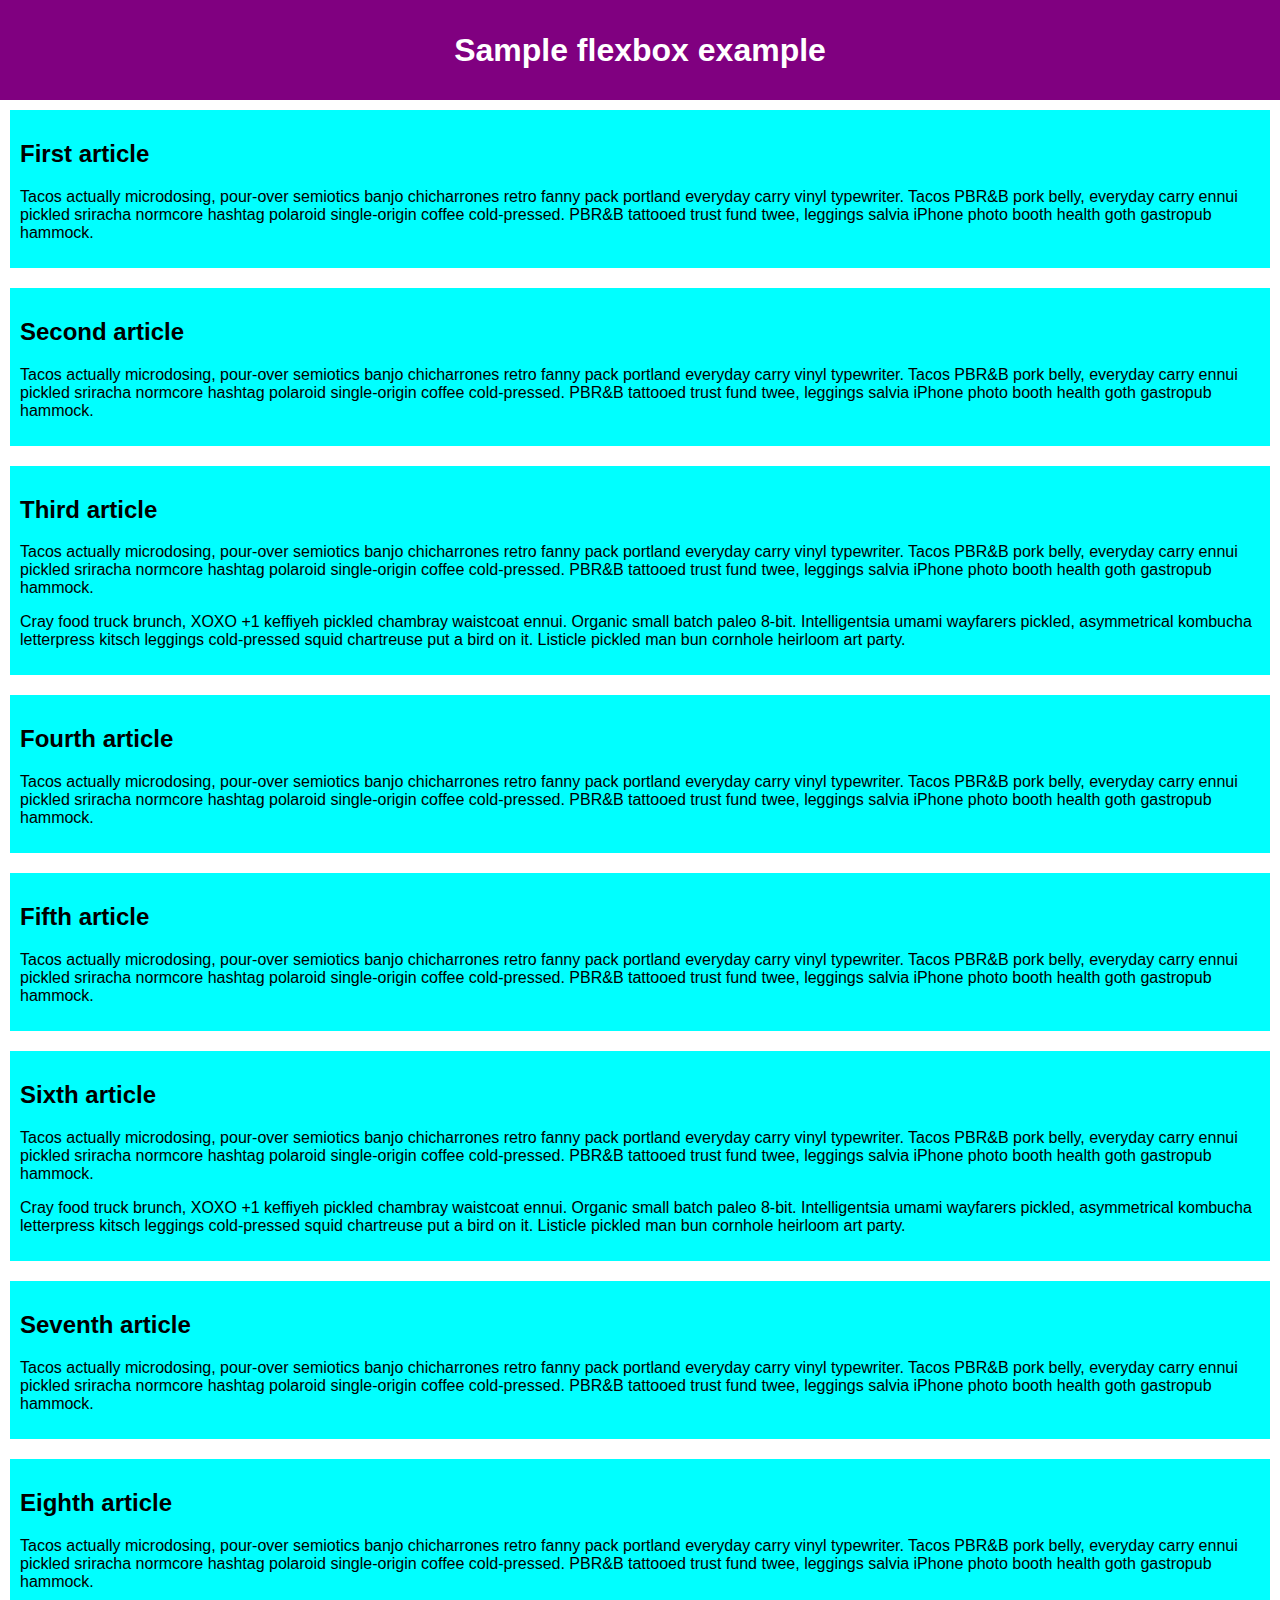
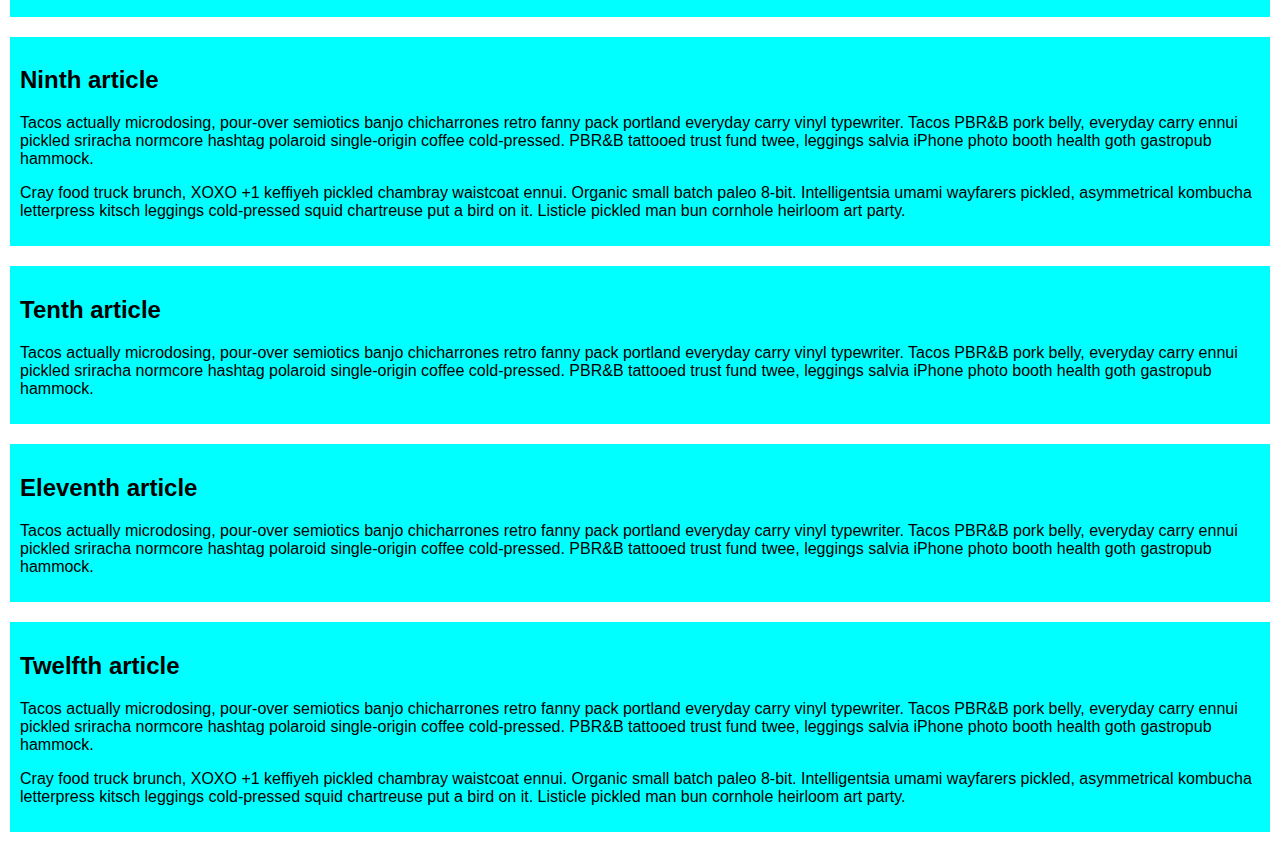
<file: flexbox/flexbox-wrap.html>
<!DOCTYPE html>
<html lang="en-US">
  <head>
    <meta charset="utf-8">
    <meta name="viewport" content="width=device-width">
    <title>Flexbox wrap 0 — children overflowing</title>
    <style>
      html {
        font-family: sans-serif;
      }

      body {
        margin: 0;
      }

      header {
        background: purple;
        height: 100px;
      }

      h1 {
        text-align: center;
        color: white;
        line-height: 100px;
        margin: 0;
      }

      article {
        padding: 10px;
        margin: 10px;
        background: aqua;
      }

      /* Add your flexbox CSS below here */

      section {
        display: flex;
        flex-direction: row;
      }

      article {
        
      }
      section {
        flex-wrap: wrap;
        flex: 200px;
      }


    </style>
  </head>
  <body>
    <header>
      <h1>Sample flexbox example</h1>
    </header>

    <section>
      <article>
        <h2>First article</h2>

        <p>Tacos actually microdosing, pour-over semiotics banjo chicharrones retro fanny pack portland everyday carry vinyl typewriter. Tacos PBR&B pork belly, everyday carry ennui pickled sriracha normcore hashtag polaroid single-origin coffee cold-pressed. PBR&B tattooed trust fund twee, leggings salvia iPhone photo booth health goth gastropub hammock.</p>
      </article>

      <article>
        <h2>Second article</h2>

        <p>Tacos actually microdosing, pour-over semiotics banjo chicharrones retro fanny pack portland everyday carry vinyl typewriter. Tacos PBR&B pork belly, everyday carry ennui pickled sriracha normcore hashtag polaroid single-origin coffee cold-pressed. PBR&B tattooed trust fund twee, leggings salvia iPhone photo booth health goth gastropub hammock.</p>
      </article>

      <article>
        <h2>Third article</h2>

        <p>Tacos actually microdosing, pour-over semiotics banjo chicharrones retro fanny pack portland everyday carry vinyl typewriter. Tacos PBR&B pork belly, everyday carry ennui pickled sriracha normcore hashtag polaroid single-origin coffee cold-pressed. PBR&B tattooed trust fund twee, leggings salvia iPhone photo booth health goth gastropub hammock.</p>

        <p>Cray food truck brunch, XOXO +1 keffiyeh pickled chambray waistcoat ennui. Organic small batch paleo 8-bit. Intelligentsia umami wayfarers pickled, asymmetrical kombucha letterpress kitsch leggings cold-pressed squid chartreuse put a bird on it. Listicle pickled man bun cornhole heirloom art party.</p>
      </article>

      <article>
        <h2>Fourth article</h2>

        <p>Tacos actually microdosing, pour-over semiotics banjo chicharrones retro fanny pack portland everyday carry vinyl typewriter. Tacos PBR&B pork belly, everyday carry ennui pickled sriracha normcore hashtag polaroid single-origin coffee cold-pressed. PBR&B tattooed trust fund twee, leggings salvia iPhone photo booth health goth gastropub hammock.</p>
      </article>

      <article>
        <h2>Fifth article</h2>

        <p>Tacos actually microdosing, pour-over semiotics banjo chicharrones retro fanny pack portland everyday carry vinyl typewriter. Tacos PBR&B pork belly, everyday carry ennui pickled sriracha normcore hashtag polaroid single-origin coffee cold-pressed. PBR&B tattooed trust fund twee, leggings salvia iPhone photo booth health goth gastropub hammock.</p>
      </article>

      <article>
        <h2>Sixth article</h2>

        <p>Tacos actually microdosing, pour-over semiotics banjo chicharrones retro fanny pack portland everyday carry vinyl typewriter. Tacos PBR&B pork belly, everyday carry ennui pickled sriracha normcore hashtag polaroid single-origin coffee cold-pressed. PBR&B tattooed trust fund twee, leggings salvia iPhone photo booth health goth gastropub hammock.</p>

        <p>Cray food truck brunch, XOXO +1 keffiyeh pickled chambray waistcoat ennui. Organic small batch paleo 8-bit. Intelligentsia umami wayfarers pickled, asymmetrical kombucha letterpress kitsch leggings cold-pressed squid chartreuse put a bird on it. Listicle pickled man bun cornhole heirloom art party.</p>
      </article>

      <article>
        <h2>Seventh article</h2>

        <p>Tacos actually microdosing, pour-over semiotics banjo chicharrones retro fanny pack portland everyday carry vinyl typewriter. Tacos PBR&B pork belly, everyday carry ennui pickled sriracha normcore hashtag polaroid single-origin coffee cold-pressed. PBR&B tattooed trust fund twee, leggings salvia iPhone photo booth health goth gastropub hammock.</p>
      </article>

      <article>
        <h2>Eighth article</h2>

        <p>Tacos actually microdosing, pour-over semiotics banjo chicharrones retro fanny pack portland everyday carry vinyl typewriter. Tacos PBR&B pork belly, everyday carry ennui pickled sriracha normcore hashtag polaroid single-origin coffee cold-pressed. PBR&B tattooed trust fund twee, leggings salvia iPhone photo booth health goth gastropub hammock.</p>
      </article>

      <article>
        <h2>Ninth article</h2>

        <p>Tacos actually microdosing, pour-over semiotics banjo chicharrones retro fanny pack portland everyday carry vinyl typewriter. Tacos PBR&B pork belly, everyday carry ennui pickled sriracha normcore hashtag polaroid single-origin coffee cold-pressed. PBR&B tattooed trust fund twee, leggings salvia iPhone photo booth health goth gastropub hammock.</p>

        <p>Cray food truck brunch, XOXO +1 keffiyeh pickled chambray waistcoat ennui. Organic small batch paleo 8-bit. Intelligentsia umami wayfarers pickled, asymmetrical kombucha letterpress kitsch leggings cold-pressed squid chartreuse put a bird on it. Listicle pickled man bun cornhole heirloom art party.</p>
      </article>

      <article>
        <h2>Tenth article</h2>

        <p>Tacos actually microdosing, pour-over semiotics banjo chicharrones retro fanny pack portland everyday carry vinyl typewriter. Tacos PBR&B pork belly, everyday carry ennui pickled sriracha normcore hashtag polaroid single-origin coffee cold-pressed. PBR&B tattooed trust fund twee, leggings salvia iPhone photo booth health goth gastropub hammock.</p>
      </article>

      <article>
        <h2>Eleventh article</h2>

        <p>Tacos actually microdosing, pour-over semiotics banjo chicharrones retro fanny pack portland everyday carry vinyl typewriter. Tacos PBR&B pork belly, everyday carry ennui pickled sriracha normcore hashtag polaroid single-origin coffee cold-pressed. PBR&B tattooed trust fund twee, leggings salvia iPhone photo booth health goth gastropub hammock.</p>
      </article>

      <article>
        <h2>Twelfth article</h2>

        <p>Tacos actually microdosing, pour-over semiotics banjo chicharrones retro fanny pack portland everyday carry vinyl typewriter. Tacos PBR&B pork belly, everyday carry ennui pickled sriracha normcore hashtag polaroid single-origin coffee cold-pressed. PBR&B tattooed trust fund twee, leggings salvia iPhone photo booth health goth gastropub hammock.</p>

        <p>Cray food truck brunch, XOXO +1 keffiyeh pickled chambray waistcoat ennui. Organic small batch paleo 8-bit. Intelligentsia umami wayfarers pickled, asymmetrical kombucha letterpress kitsch leggings cold-pressed squid chartreuse put a bird on it. Listicle pickled man bun cornhole heirloom art party.</p>
      </article>
    </section>
  </body>
</html>
</file>
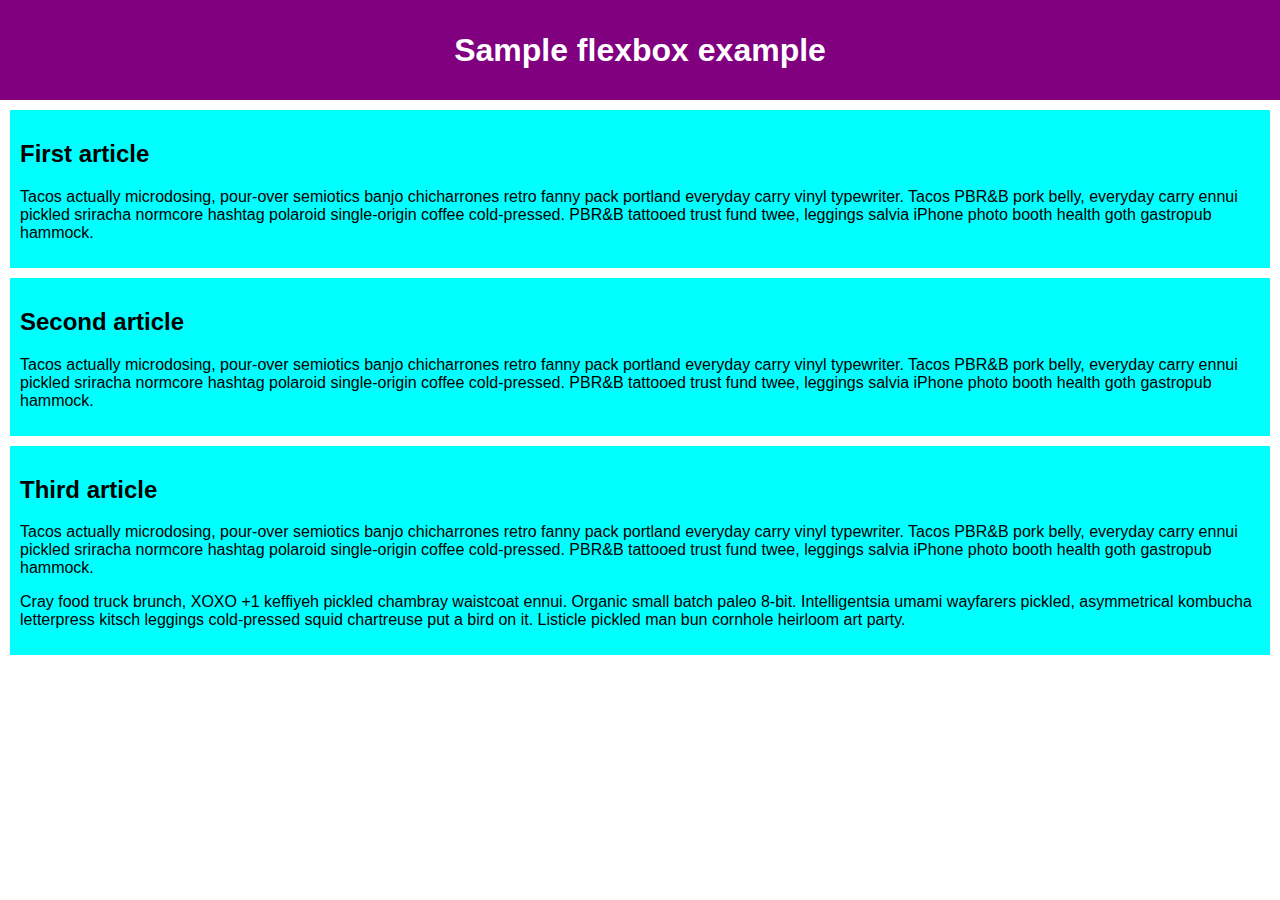
<file: flexbox/flexbox.html>
<!DOCTYPE html>
<html lang="en-US">
  <head>
    <meta charset="utf-8">
    <meta name="viewport" content="width=device-width">
    <title>Flexbox 0 — starting code</title>
    <style>
      html {
        font-family: sans-serif;
      }

      body {
        margin: 0;
      }

      header {
        background: purple;
        height: 100px;
      }

      h1 {
        text-align: center;
        color: white;
        line-height: 100px;
        margin: 0;
      }

      article {
        padding: 10px;
        margin: 10px;
        background: aqua;
      }
      section {
        article:nth-of-type(3);
        flex: 2
      }

      /* Add your flexbox CSS below here */


      
    </style>
  </head>
  <body>
    <header>
      <h1>Sample flexbox example</h1>
    </header>

    <section>
      <article>
        <h2>First article</h2>

        <p>Tacos actually microdosing, pour-over semiotics banjo chicharrones retro fanny pack portland everyday carry vinyl typewriter. Tacos PBR&B pork belly, everyday carry ennui pickled sriracha normcore hashtag polaroid single-origin coffee cold-pressed. PBR&B tattooed trust fund twee, leggings salvia iPhone photo booth health goth gastropub hammock.</p>
      </article>

      <article>
        <h2>Second article</h2>

        <p>Tacos actually microdosing, pour-over semiotics banjo chicharrones retro fanny pack portland everyday carry vinyl typewriter. Tacos PBR&B pork belly, everyday carry ennui pickled sriracha normcore hashtag polaroid single-origin coffee cold-pressed. PBR&B tattooed trust fund twee, leggings salvia iPhone photo booth health goth gastropub hammock.</p>
      </article>

      <article>
        <h2>Third article</h2>

        <p>Tacos actually microdosing, pour-over semiotics banjo chicharrones retro fanny pack portland everyday carry vinyl typewriter. Tacos PBR&B pork belly, everyday carry ennui pickled sriracha normcore hashtag polaroid single-origin coffee cold-pressed. PBR&B tattooed trust fund twee, leggings salvia iPhone photo booth health goth gastropub hammock.</p>

        <p>Cray food truck brunch, XOXO +1 keffiyeh pickled chambray waistcoat ennui. Organic small batch paleo 8-bit. Intelligentsia umami wayfarers pickled, asymmetrical kombucha letterpress kitsch leggings cold-pressed squid chartreuse put a bird on it. Listicle pickled man bun cornhole heirloom art party.</p>
      </article>
    </section>
  </body>
</html>
</file>
